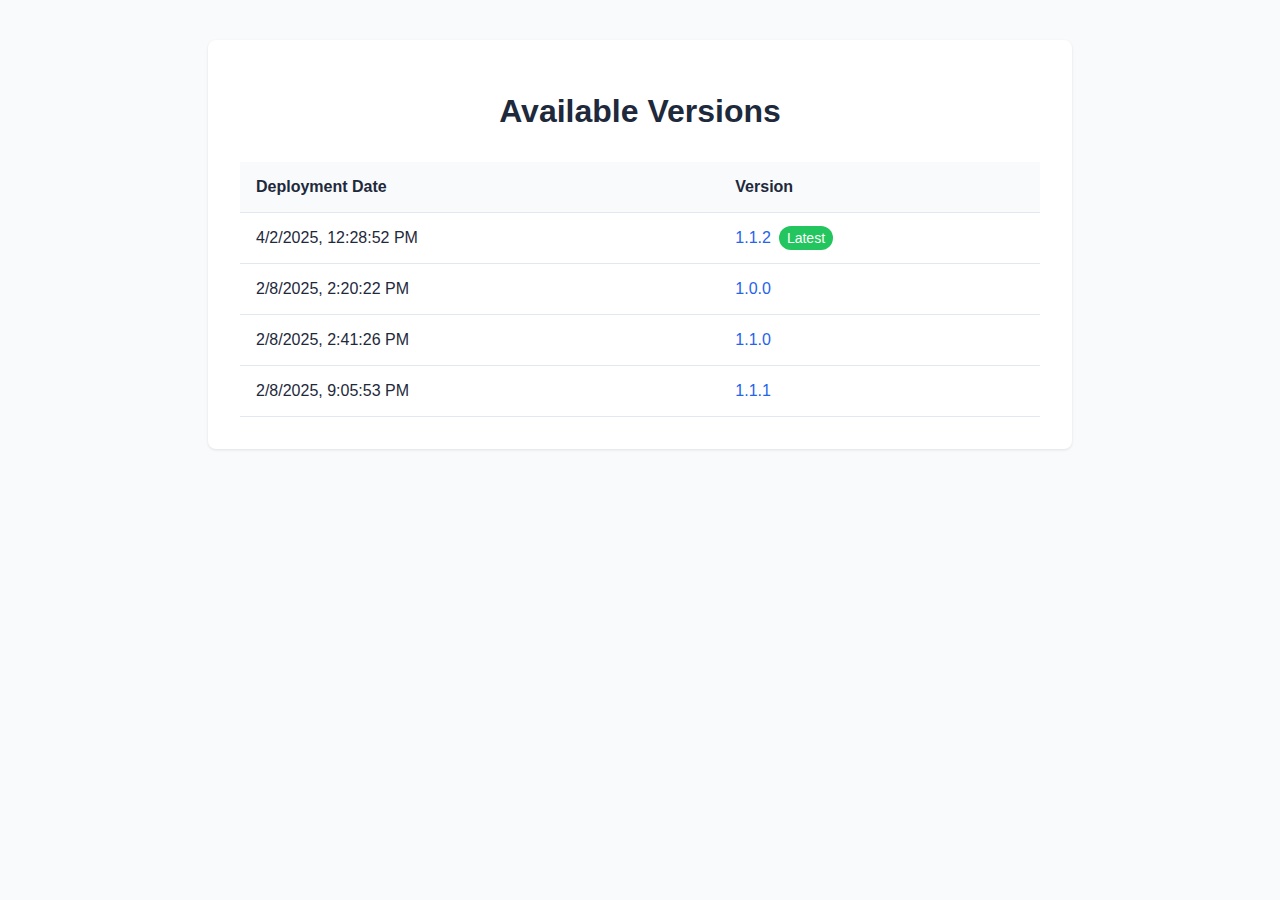
<file: versions/index.html>
<!DOCTYPE html>
<html lang="en">
<head>
    <meta charset="UTF-8">
    <meta name="viewport" content="width=device-width, initial-scale=1.0">
    <title>Available Versions</title>
    <style>
        :root {
            --primary-color: #2563eb;
            --background-color: #f8fafc;
            --text-color: #1e293b;
        }
        body {
            font-family: sans-serif;
            background-color: var(--background-color);
            color: var(--text-color);
            padding: 2rem;
        }
        .container {
            max-width: 800px;
            margin: auto;
            background: white;
            padding: 2rem;
            border-radius: 8px;
            box-shadow: 0 1px 3px rgba(0,0,0,0.1);
        }
        h1 { text-align: center; margin-bottom: 2rem; }
        table { 
            width: 100%; 
            border-collapse: collapse; 
            margin-top: 1rem;
        }
        th, td { 
            padding: 1rem; 
            text-align: left;
            border-bottom: 1px solid #e2e8f0;
        }
        th { 
            font-weight: 600;
            background-color: #f8fafc;
        }
        tr:hover { background-color: #f8fafc; }
        a { 
            color: var(--primary-color); 
            text-decoration: none;
        }
        a:hover { text-decoration: underline; }
        .latest-badge {
            background-color: #22c55e;
            color: white;
            padding: 0.25rem 0.5rem;
            border-radius: 9999px;
            font-size: 0.875rem;
            margin-left: 0.5rem;
        }
    </style>
    <script>
        function formatDate(utcString) {
            const date = new Date(utcString);
            return date.toLocaleString();
        }
        window.onload = function() {
            document.querySelectorAll('.timestamp').forEach(el => {
                el.textContent = formatDate(el.getAttribute('data-utc'));
            });
        }
    </script>
</head>
<body>
    <div class="container">
        <h1>Available Versions</h1>
        <table>
            <thead>
                <tr>
                    <th>Deployment Date</th>
                    <th>Version</th>
                </tr>
            </thead>
            <tbody>
<tr><td class="timestamp" data-utc="2025-04-02T12:28:52Z"></td><td><a href="1.1.2/">1.1.2</a><span class="latest-badge">Latest</span></td></tr>
<tr><td class="timestamp" data-utc="2025-02-08T14:20:22Z"></td><td><a href="1.0.0/">1.0.0</a></td></tr>
<tr><td class="timestamp" data-utc="2025-02-08T14:41:26Z"></td><td><a href="1.1.0/">1.1.0</a></td></tr>
<tr><td class="timestamp" data-utc="2025-02-08T21:05:53Z"></td><td><a href="1.1.1/">1.1.1</a></td></tr>
            </tbody>
        </table>
    </div>
</body>
</html>
</file>
